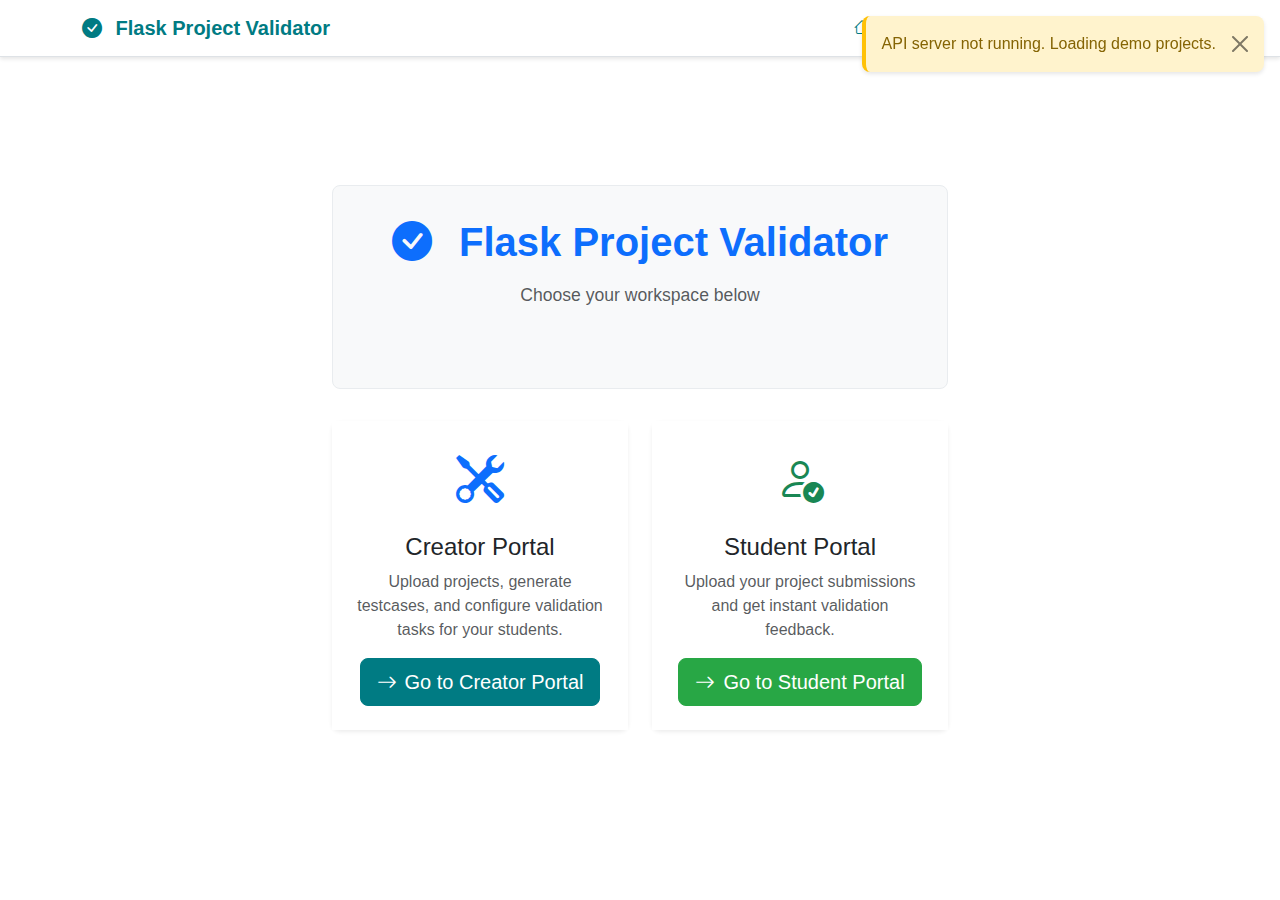
<file: Flask-app-validator/client/index.html>
<!DOCTYPE html>
<html lang="en">
<head>
    <meta charset="UTF-8">
    <meta name="viewport" content="width=device-width, initial-scale=1.0">
    <title>Flask Project Validator</title>
    
    <!-- Bootstrap CSS -->
    <link href="https://cdn.jsdelivr.net/npm/bootstrap@5.3.0/dist/css/bootstrap.min.css" rel="stylesheet">
    <!-- Bootstrap Icons -->
    <link href="https://cdn.jsdelivr.net/npm/bootstrap-icons@1.10.0/font/bootstrap-icons.css" rel="stylesheet">
    <!-- Custom CSS -->
    <link href="style.css" rel="stylesheet">
</head>
<body>
    <!-- Navigation -->
    <nav class="navbar navbar-expand-lg navbar-light bg-white">
        <div class="container">
            <a class="navbar-brand" href="#">
                <i class="bi bi-check-circle-fill me-2"></i>
                Flask Project Validator
            </a>
            <button class="navbar-toggler" type="button" data-bs-toggle="collapse" data-bs-target="#navbarNav">
                <span class="navbar-toggler-icon"></span>
            </button>
            <div class="collapse navbar-collapse" id="navbarNav">
                <ul class="navbar-nav ms-auto">
                    <li class="nav-item">
                        <a class="nav-link" href="#home" data-page="home">
                            <i class="bi bi-house me-1"></i>Home
                        </a>
                    </li>
                    <li class="nav-item">
                        <a class="nav-link" href="#creator" data-page="creator">
                            <i class="bi bi-tools me-1"></i>Creator Portal
                        </a>
                    </li>
                    <li class="nav-item">
                        <a class="nav-link" href="#student" data-page="student">
                            <i class="bi bi-person-check me-1"></i>Student Portal
                        </a>
                    </li>
                </ul>
            </div>
        </div>
    </nav>

    <!-- Main Content -->
    <main class="container-fluid">
        <!-- Home Page -->
        <div id="home-page" class="page active">
            <div class="row justify-content-center">
                <div class="col-lg-8 col-xl-6">
                    <div class="text-center py-5">
                        <div class="header-section">
                            <h1 class="display-4 fw-bold text-primary mb-3">
                                <i class="bi bi-check-circle-fill me-3"></i>
                                Flask Project Validator
                            </h1>
                            <p class="lead text-muted mb-5">Choose your workspace below</p>
                        </div>
                        
                        <div class="row g-4">
                            <div class="col-md-6">
                                <div class="card h-100 shadow-sm border-0">
                                    <div class="card-body text-center p-4">
                                        <div class="mb-3">
                                            <i class="bi bi-tools text-primary" style="font-size: 3rem;"></i>
                                        </div>
                                        <h4 class="card-title">Creator Portal</h4>
                                        <p class="card-text text-muted">
                                            Upload projects, generate testcases, and configure validation tasks for your students.
                                        </p>
                                        <button class="btn btn-primary btn-lg" onclick="showPage('creator')">
                                            <i class="bi bi-arrow-right me-2"></i>Go to Creator Portal
                                        </button>
                                    </div>
                                </div>
                            </div>
                            
                            <div class="col-md-6">
                                <div class="card h-100 shadow-sm border-0">
                                    <div class="card-body text-center p-4">
                                        <div class="mb-3">
                                            <i class="bi bi-person-check text-success" style="font-size: 3rem;"></i>
                                        </div>
                                        <h4 class="card-title">Student Portal</h4>
                                        <p class="card-text text-muted">
                                            Upload your project submissions and get instant validation feedback.
                                        </p>
                                        <button class="btn btn-success btn-lg" onclick="showPage('student')">
                                            <i class="bi bi-arrow-right me-2"></i>Go to Student Portal
                                        </button>
                                    </div>
                                </div>
                            </div>
                        </div>
                    </div>
                </div>
            </div>
        </div>

        <!-- Creator Portal -->
        <div id="creator-page" class="page">
            <div class="row">
                <div class="col-12">
                    <div class="d-flex justify-content-between align-items-center mb-4">
                        <h2 class="mb-0">
                            <i class="bi bi-tools me-2"></i>Creator Portal
                        </h2>
                        <button class="btn btn-outline-secondary" onclick="showPage('home')">
                            <i class="bi bi-arrow-left me-1"></i>Back to Home
                        </button>
                    </div>
                </div>
            </div>

            <!-- Project Upload Section -->
            <div class="row mb-4">
                <div class="col-12">
                    <div class="card">
                        <div class="card-header">
                            <h5 class="mb-0">
                                <i class="bi bi-cloud-upload me-2"></i>Upload Base Project ZIP
                            </h5>
                        </div>
                        <div class="card-body">
                            <div class="mb-3">
                                <input type="file" class="form-control" id="projectZip" accept=".zip">
                                <div class="form-text">Upload a ZIP file containing your Flask project structure</div>
                            </div>
                            <button class="btn btn-primary" onclick="uploadProject()">
                                <i class="bi bi-upload me-2"></i>Upload Project
                            </button>
                        </div>
                    </div>
                </div>
            </div>

            <!-- Project Analysis and Configuration -->
            <div id="project-analysis" class="row" style="display: none;">
                <div class="col-lg-4">
                    <!-- File Structure -->
                    <div class="card mb-4">
                        <div class="card-header">
                            <h5 class="mb-0">
                                <i class="bi bi-folder me-2"></i>Project File Structure
                            </h5>
                        </div>
                        <div class="card-body">
                            <div id="file-tree" class="file-tree">
                                <!-- File tree will be populated here -->
                            </div>
                        </div>
                    </div>

                    <!-- Auto-generate Testcases -->
                    <div class="card mb-4">
                        <div class="card-header">
                            <h5 class="mb-0">
                                <i class="bi bi-gear me-2"></i>Auto-generate Testcases
                            </h5>
                        </div>
                        <div class="card-body">
                            <div class="mb-3">
                                <label class="form-label">Generation Method</label>
                                <select class="form-select" id="generationMethod">
                                    <option value="AI">AI (Gemini) - Recommended</option>
                                    <option value="PARSER">Parser-based Fallback</option>
                                </select>
                            </div>
                            <div class="d-grid gap-2">
                                <button class="btn btn-success" onclick="generateTestcases()">
                                    <i class="bi bi-magic me-2"></i>Generate Testcases
                                </button>
                                <button class="btn btn-primary" onclick="runComprehensiveVerification()">
                                    <i class="bi bi-clipboard-check me-2"></i>Run Comprehensive Verification
                                </button>
                            </div>
                        </div>
                    </div>
                </div>

                <div class="col-lg-4">
                    <!-- Task Configuration -->
                    <div class="card">
                        <div class="card-header">
                            <h5 class="mb-0">
                                <i class="bi bi-list-task me-2"></i>Task Configuration
                            </h5>
                        </div>
                        <div class="card-body">
                            <div id="task-configuration">
                                <div class="text-center text-muted py-4">
                                    <i class="bi bi-info-circle me-2"></i>
                                    Upload a project and generate testcases to configure tasks
                                </div>
                            </div>
                            
                            <!-- Comprehensive Verification Results -->
                            <div id="comprehensive-results" class="mt-4" style="display: none;">
                                <!-- Comprehensive verification results will be populated by JavaScript -->
                            </div>
                        </div>
                    </div>
                </div>

                <div class="col-lg-4">
                    <!-- Code Preview -->
                    <div class="card">
                        <div class="card-header">
                            <h5 class="mb-0">
                                <i class="bi bi-code-square me-2"></i>Code Preview
                            </h5>
                        </div>
                        <div class="card-body">
                            <div id="code-preview" class="code-preview">
                                <div class="text-center text-muted py-4">
                                    <i class="bi bi-file-earmark-code me-2"></i>
                                    Click a file to preview its content
                                </div>
                            </div>
                        </div>
                    </div>
                </div>
            </div>
        </div>

        <!-- Student Portal -->
        <div id="student-page" class="page">
            <div class="row">
                <div class="col-12">
                    <div class="d-flex justify-content-between align-items-center mb-4">
                        <h2 class="mb-0">
                            <i class="bi bi-person-check me-2"></i>Student Task Validator
                        </h2>
                        <div>
                            <button class="btn btn-outline-secondary me-2" onclick="refreshProjects()">
                                <i class="bi bi-arrow-clockwise me-1"></i>Refresh
                            </button>
                            <button class="btn btn-outline-secondary" onclick="showPage('home')">
                                <i class="bi bi-arrow-left me-1"></i>Back to Home
                            </button>
                        </div>
                    </div>
                </div>
            </div>

            <!-- Project Selection -->
            <div class="row mb-4">
                <div class="col-lg-6">
                    <div class="card">
                        <div class="card-header">
                            <h5 class="mb-0">
                                <i class="bi bi-folder me-2"></i>Select Project
                            </h5>
                        </div>
                        <div class="card-body">
                            <div class="mb-3">
                                <label class="form-label">Available Projects</label>
                                <select class="form-select" id="projectSelect">
                                    <option value="">Loading projects...</option>
                                </select>
                            </div>
                            <div class="mb-3">
                                <label class="form-label">Student ID</label>
                                <input type="text" class="form-control" id="studentId" value="student_001" placeholder="Enter your student ID">
                            </div>
                        </div>
                    </div>
                </div>

                <div class="col-lg-6">
                    <div class="card">
                        <div class="card-header">
                            <h5 class="mb-0">
                                <i class="bi bi-graph-up me-2"></i>Your Progress
                            </h5>
                        </div>
                        <div class="card-body">
                            <div class="row text-center">
                                <div class="col-3">
                                    <div class="metric">
                                        <div class="metric-value" id="completedTasks">0</div>
                                        <div class="metric-label">Completed</div>
                                    </div>
                                </div>
                                <div class="col-3">
                                    <div class="metric">
                                        <div class="metric-value" id="currentTask">1</div>
                                        <div class="metric-label">Current</div>
                                    </div>
                                </div>
                                <div class="col-3">
                                    <div class="metric">
                                        <div class="metric-value" id="totalScore">0</div>
                                        <div class="metric-label">Score</div>
                                    </div>
                                </div>
                                <div class="col-3">
                                    <div class="metric">
                                        <div class="metric-value" id="lastUpdated">-</div>
                                        <div class="metric-label">Updated</div>
                                    </div>
                                </div>
                            </div>
                        </div>
                    </div>
                </div>
            </div>

            <!-- Current Task -->
            <div id="current-task-section" class="row mb-4" style="display: none;">
                <div class="col-lg-6">
                    <div class="card">
                        <div class="card-header">
                            <h5 class="mb-0">
                                <i class="bi bi-check-circle me-2"></i>Current Task
                            </h5>
                        </div>
                        <div class="card-body">
                            <div id="current-task-content">
                                <!-- Current task content will be populated here -->
                            </div>
                        </div>
                    </div>
                </div>

                <div class="col-lg-6">
                    <div class="card">
                        <div class="card-header">
                            <h5 class="mb-0">
                                <i class="bi bi-cloud-upload me-2"></i>Upload Your Project
                            </h5>
                        </div>
                        <div class="card-body">
                            <div class="mb-3">
                                <input type="file" class="form-control" id="studentZip" accept=".zip">
                                <div class="form-text">Upload your project ZIP file</div>
                            </div>
                            <div class="d-grid gap-2">
                                <button class="btn btn-primary" onclick="validateSubmission()">
                                    <i class="bi bi-check-circle me-2"></i>Validate
                                </button>
                                <button class="btn btn-success" onclick="submitTask()">
                                    <i class="bi bi-send me-2"></i>Submit
                                </button>
                                <button class="btn btn-outline-secondary" onclick="reuploadProject()">
                                    <i class="bi bi-arrow-clockwise me-2"></i>Re-upload
                                </button>
                            </div>
                        </div>
                    </div>
                </div>
            </div>

            <!-- All Tasks -->
            <div id="all-tasks-section" class="row">
                <div class="col-12">
                    <div class="card">
                        <div class="card-header">
                            <h5 class="mb-0">
                                <i class="bi bi-list-task me-2"></i>All Tasks
                            </h5>
                        </div>
                        <div class="card-body">
                            <div id="all-tasks-content">
                                <!-- All tasks will be populated here -->
                            </div>
                        </div>
                    </div>
                </div>
            </div>
        </div>
    </main>


    <!-- Alert Container -->
    <div id="alert-container" class="position-fixed top-0 end-0 p-3" style="z-index: 1050;"></div>

    <!-- Bootstrap JS -->
    <script src="https://cdn.jsdelivr.net/npm/bootstrap@5.3.0/dist/js/bootstrap.bundle.min.js"></script>
    <!-- Custom JS -->
    <script src="script.js"></script>
</body>
</html>
</file>
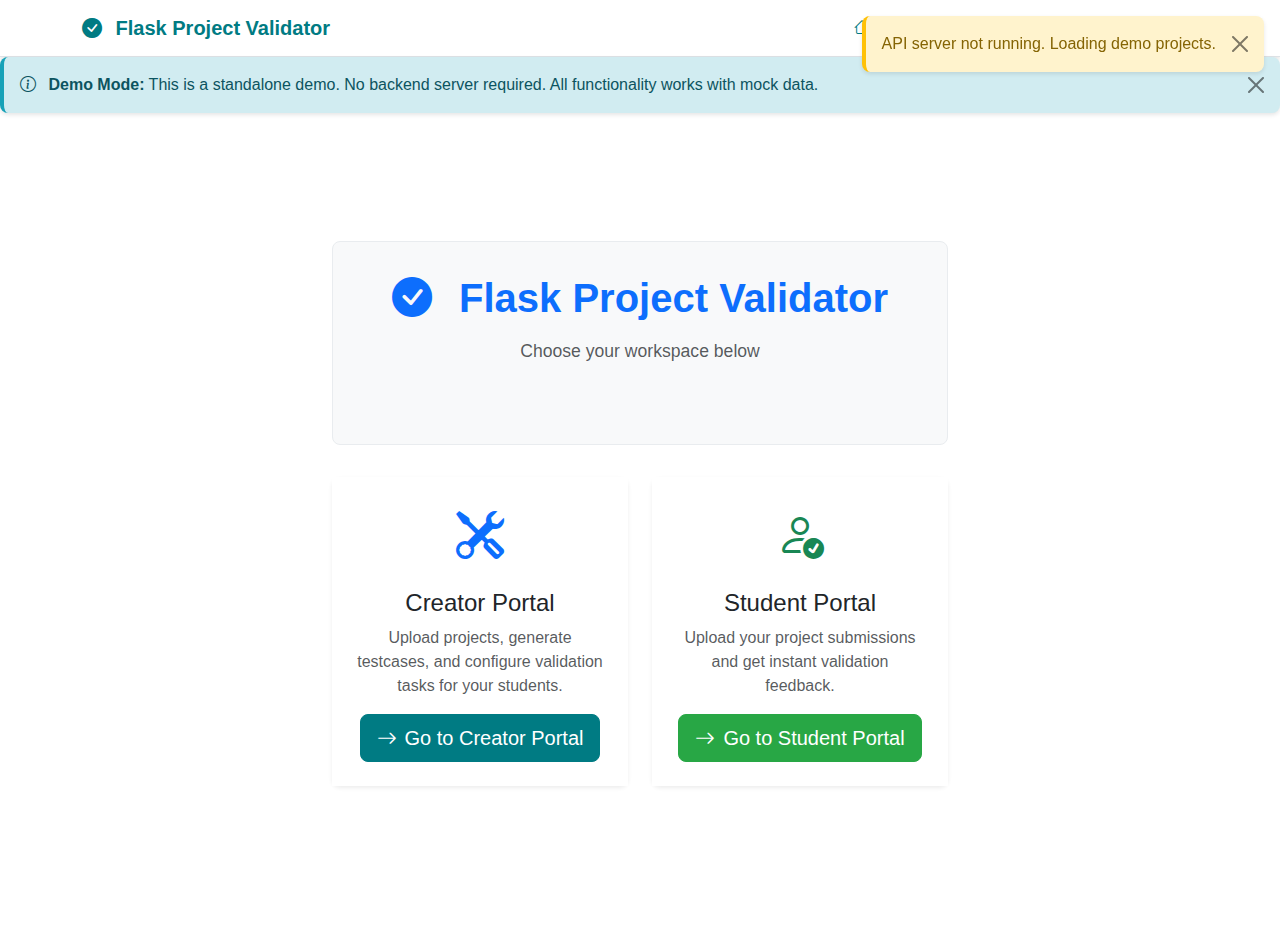
<file: Flask-app-validator/client/demo.html>
<!DOCTYPE html>
<html lang="en">
<head>
    <meta charset="UTF-8">
    <meta name="viewport" content="width=device-width, initial-scale=1.0">
    <title>Flask Project Validator - Demo Mode</title>
    
    <!-- Bootstrap CSS -->
    <link href="https://cdn.jsdelivr.net/npm/bootstrap@5.3.0/dist/css/bootstrap.min.css" rel="stylesheet">
    <!-- Bootstrap Icons -->
    <link href="https://cdn.jsdelivr.net/npm/bootstrap-icons@1.10.0/font/bootstrap-icons.css" rel="stylesheet">
    <!-- Custom CSS -->
    <link href="style.css" rel="stylesheet">
</head>
<body>
    <!-- Navigation -->
    <nav class="navbar navbar-expand-lg navbar-dark bg-primary">
        <div class="container">
            <a class="navbar-brand" href="#">
                <i class="bi bi-check-circle-fill me-2"></i>
                Flask Project Validator
            </a>
            <button class="navbar-toggler" type="button" data-bs-toggle="collapse" data-bs-target="#navbarNav">
                <span class="navbar-toggler-icon"></span>
            </button>
            <div class="collapse navbar-collapse" id="navbarNav">
                <ul class="navbar-nav ms-auto">
                    <li class="nav-item">
                        <a class="nav-link" href="#home" data-page="home">
                            <i class="bi bi-house me-1"></i>Home
                        </a>
                    </li>
                    <li class="nav-item">
                        <a class="nav-link" href="#creator" data-page="creator">
                            <i class="bi bi-tools me-1"></i>Creator Portal
                        </a>
                    </li>
                    <li class="nav-item">
                        <a class="nav-link" href="#student" data-page="student">
                            <i class="bi bi-person-check me-1"></i>Student Portal
                        </a>
                    </li>
                </ul>
            </div>
        </div>
    </nav>

    <!-- Demo Mode Banner -->
    <div class="alert alert-info alert-dismissible fade show mb-0" role="alert">
        <i class="bi bi-info-circle me-2"></i>
        <strong>Demo Mode:</strong> This is a standalone demo. No backend server required. All functionality works with mock data.
        <button type="button" class="btn-close" data-bs-dismiss="alert"></button>
    </div>

    <!-- Main Content -->
    <main class="container-fluid">
        <!-- Home Page -->
        <div id="home-page" class="page active">
            <div class="row justify-content-center">
                <div class="col-lg-8 col-xl-6">
                    <div class="text-center py-5">
                        <div class="header-section">
                            <h1 class="display-4 fw-bold text-primary mb-3">
                                <i class="bi bi-check-circle-fill me-3"></i>
                                Flask Project Validator
                            </h1>
                            <p class="lead text-muted mb-5">Choose your workspace below</p>
                        </div>
                        
                        <div class="row g-4">
                            <div class="col-md-6">
                                <div class="card h-100 shadow-sm border-0">
                                    <div class="card-body text-center p-4">
                                        <div class="mb-3">
                                            <i class="bi bi-tools text-primary" style="font-size: 3rem;"></i>
                                        </div>
                                        <h4 class="card-title">Creator Portal</h4>
                                        <p class="card-text text-muted">
                                            Upload projects, generate testcases, and configure validation tasks for your students.
                                        </p>
                                        <button class="btn btn-primary btn-lg" onclick="showPage('creator')">
                                            <i class="bi bi-arrow-right me-2"></i>Go to Creator Portal
                                        </button>
                                    </div>
                                </div>
                            </div>
                            
                            <div class="col-md-6">
                                <div class="card h-100 shadow-sm border-0">
                                    <div class="card-body text-center p-4">
                                        <div class="mb-3">
                                            <i class="bi bi-person-check text-success" style="font-size: 3rem;"></i>
                                        </div>
                                        <h4 class="card-title">Student Portal</h4>
                                        <p class="card-text text-muted">
                                            Upload your project submissions and get instant validation feedback.
                                        </p>
                                        <button class="btn btn-success btn-lg" onclick="showPage('student')">
                                            <i class="bi bi-arrow-right me-2"></i>Go to Student Portal
                                        </button>
                                    </div>
                                </div>
                            </div>
                        </div>
                    </div>
                </div>
            </div>
        </div>

        <!-- Creator Portal -->
        <div id="creator-page" class="page">
            <div class="row">
                <div class="col-12">
                    <div class="d-flex justify-content-between align-items-center mb-4">
                        <h2 class="mb-0">
                            <i class="bi bi-tools me-2"></i>Creator Portal
                        </h2>
                        <button class="btn btn-outline-secondary" onclick="showPage('home')">
                            <i class="bi bi-arrow-left me-1"></i>Back to Home
                        </button>
                    </div>
                </div>
            </div>

            <!-- Project Upload Section -->
            <div class="row mb-4">
                <div class="col-12">
                    <div class="card">
                        <div class="card-header">
                            <h5 class="mb-0">
                                <i class="bi bi-cloud-upload me-2"></i>Upload Base Project ZIP
                            </h5>
                        </div>
                        <div class="card-body">
                            <div class="mb-3">
                                <input type="file" class="form-control" id="projectZip" accept=".zip">
                                <div class="form-text">Upload a ZIP file containing your Flask project structure</div>
                            </div>
                            <button class="btn btn-primary" onclick="uploadProject()">
                                <i class="bi bi-upload me-2"></i>Upload Project
                            </button>
                        </div>
                    </div>
                </div>
            </div>

            <!-- Project Analysis and Configuration -->
            <div id="project-analysis" class="row" style="display: none;">
                <div class="col-lg-6">
                    <!-- File Structure -->
                    <div class="card mb-4">
                        <div class="card-header">
                            <h5 class="mb-0">
                                <i class="bi bi-folder me-2"></i>Project File Structure
                            </h5>
                        </div>
                        <div class="card-body">
                            <div id="file-tree" class="file-tree">
                                <!-- File tree will be populated here -->
                            </div>
                        </div>
                    </div>

                    <!-- Auto-generate Testcases -->
                    <div class="card mb-4">
                        <div class="card-header">
                            <h5 class="mb-0">
                                <i class="bi bi-gear me-2"></i>Auto-generate Testcases
                            </h5>
                        </div>
                        <div class="card-body">
                            <div class="mb-3">
                                <label class="form-label">Generation Method</label>
                                <select class="form-select" id="generationMethod">
                                    <option value="AI">AI (Gemini) - Recommended</option>
                                    <option value="PARSER">Parser-based Fallback</option>
                                </select>
                            </div>
                            <button class="btn btn-success" onclick="generateTestcases()">
                                <i class="bi bi-magic me-2"></i>Generate Testcases
                            </button>
                        </div>
                    </div>
                </div>

                <div class="col-lg-6">
                    <!-- Task Configuration -->
                    <div class="card">
                        <div class="card-header">
                            <h5 class="mb-0">
                                <i class="bi bi-list-task me-2"></i>Task Configuration
                            </h5>
                        </div>
                        <div class="card-body">
                            <div id="task-configuration">
                                <div class="text-center text-muted py-4">
                                    <i class="bi bi-info-circle me-2"></i>
                                    Upload a project and generate testcases to configure tasks
                                </div>
                            </div>
                        </div>
                    </div>
                </div>
            </div>
        </div>

        <!-- Student Portal -->
        <div id="student-page" class="page">
            <div class="row">
                <div class="col-12">
                    <div class="d-flex justify-content-between align-items-center mb-4">
                        <h2 class="mb-0">
                            <i class="bi bi-person-check me-2"></i>Student Task Validator
                        </h2>
                        <div>
                            <button class="btn btn-outline-secondary me-2" onclick="refreshProjects()">
                                <i class="bi bi-arrow-clockwise me-1"></i>Refresh
                            </button>
                            <button class="btn btn-outline-secondary" onclick="showPage('home')">
                                <i class="bi bi-arrow-left me-1"></i>Back to Home
                            </button>
                        </div>
                    </div>
                </div>
            </div>

            <!-- Project Selection -->
            <div class="row mb-4">
                <div class="col-lg-6">
                    <div class="card">
                        <div class="card-header">
                            <h5 class="mb-0">
                                <i class="bi bi-folder me-2"></i>Select Project
                            </h5>
                        </div>
                        <div class="card-body">
                            <div class="mb-3">
                                <label class="form-label">Available Projects</label>
                                <select class="form-select" id="projectSelect">
                                    <option value="">Loading projects...</option>
                                </select>
                            </div>
                            <div class="mb-3">
                                <label class="form-label">Student ID</label>
                                <input type="text" class="form-control" id="studentId" value="student_001" placeholder="Enter your student ID">
                            </div>
                        </div>
                    </div>
                </div>

                <div class="col-lg-6">
                    <div class="card">
                        <div class="card-header">
                            <h5 class="mb-0">
                                <i class="bi bi-graph-up me-2"></i>Your Progress
                            </h5>
                        </div>
                        <div class="card-body">
                            <div class="row text-center">
                                <div class="col-3">
                                    <div class="metric">
                                        <div class="metric-value" id="completedTasks">0</div>
                                        <div class="metric-label">Completed</div>
                                    </div>
                                </div>
                                <div class="col-3">
                                    <div class="metric">
                                        <div class="metric-value" id="currentTask">1</div>
                                        <div class="metric-label">Current</div>
                                    </div>
                                </div>
                                <div class="col-3">
                                    <div class="metric">
                                        <div class="metric-value" id="totalScore">0</div>
                                        <div class="metric-label">Score</div>
                                    </div>
                                </div>
                                <div class="col-3">
                                    <div class="metric">
                                        <div class="metric-value" id="lastUpdated">-</div>
                                        <div class="metric-label">Updated</div>
                                    </div>
                                </div>
                            </div>
                        </div>
                    </div>
                </div>
            </div>

            <!-- Current Task -->
            <div id="current-task-section" class="row mb-4" style="display: none;">
                <div class="col-lg-6">
                    <div class="card">
                        <div class="card-header">
                            <h5 class="mb-0">
                                <i class="bi bi-check-circle me-2"></i>Current Task
                            </h5>
                        </div>
                        <div class="card-body">
                            <div id="current-task-content">
                                <!-- Current task content will be populated here -->
                            </div>
                        </div>
                    </div>
                </div>

                <div class="col-lg-6">
                    <div class="card">
                        <div class="card-header">
                            <h5 class="mb-0">
                                <i class="bi bi-cloud-upload me-2"></i>Upload Your Project
                            </h5>
                        </div>
                        <div class="card-body">
                            <div class="mb-3">
                                <input type="file" class="form-control" id="studentZip" accept=".zip">
                                <div class="form-text">Upload your project ZIP file</div>
                            </div>
                            <div class="d-grid gap-2">
                                <button class="btn btn-primary" onclick="validateSubmission()">
                                    <i class="bi bi-check-circle me-2"></i>Validate
                                </button>
                                <button class="btn btn-success" onclick="submitTask()">
                                    <i class="bi bi-send me-2"></i>Submit
                                </button>
                                <button class="btn btn-outline-secondary" onclick="reuploadProject()">
                                    <i class="bi bi-arrow-clockwise me-2"></i>Re-upload
                                </button>
                            </div>
                        </div>
                    </div>
                </div>
            </div>

            <!-- All Tasks -->
            <div id="all-tasks-section" class="row">
                <div class="col-12">
                    <div class="card">
                        <div class="card-header">
                            <h5 class="mb-0">
                                <i class="bi bi-list-task me-2"></i>All Tasks
                            </h5>
                        </div>
                        <div class="card-body">
                            <div id="all-tasks-content">
                                <!-- All tasks will be populated here -->
                            </div>
                        </div>
                    </div>
                </div>
            </div>
        </div>
    </main>

    <!-- Loading Modal -->
    <div class="modal fade" id="loadingModal" tabindex="-1" data-bs-backdrop="static" data-bs-keyboard="false">
        <div class="modal-dialog modal-dialog-centered">
            <div class="modal-content">
                <div class="modal-body text-center py-4">
                    <div class="spinner-border text-primary mb-3" role="status">
                        <span class="visually-hidden">Loading...</span>
                    </div>
                    <h5 id="loadingText">Processing...</h5>
                    <p class="text-muted mb-0" id="loadingSubtext">Please wait while we process your request</p>
                </div>
            </div>
        </div>
    </div>

    <!-- Alert Container -->
    <div id="alert-container" class="position-fixed top-0 end-0 p-3" style="z-index: 1050;"></div>

    <!-- Bootstrap JS -->
    <script src="https://cdn.jsdelivr.net/npm/bootstrap@5.3.0/dist/js/bootstrap.bundle.min.js"></script>
    <!-- Custom JS -->
    <script src="script.js"></script>
</body>
</html>
</file>
<file: Flask-app-validator/client/style.css>
/* Flask Project Validator - Custom Styles */

/* Global Styles - Light Mode */
body {
    background-color: #ffffff;
    color: #212529;
    font-family: 'Segoe UI', Tahoma, Geneva, Verdana, sans-serif;
}

/* Light mode color scheme */
:root {
    --bg-primary: #ffffff;
    --bg-secondary: #f8f9fa;
    --bg-tertiary: #e9ecef;
    --text-primary: #212529;
    --text-secondary: #6c757d;
    --text-muted: #868e96;
    --border-color: #dee2e6;
    --border-light: #e9ecef;
    --shadow-light: rgba(0, 0, 0, 0.1);
    --shadow-medium: rgba(0, 0, 0, 0.15);
}

/* Page Navigation */
.page {
    display: none !important;
    min-height: calc(100vh - 76px);
    padding: 2rem 0;
    background-color: var(--bg-primary);
}

.page.active {
    display: block !important;
}

/* Navigation */
.navbar {
    background-color: var(--bg-primary) !important;
    border-bottom: 1px solid var(--border-color);
    box-shadow: 0 2px 4px var(--shadow-light);
}

.navbar-brand {
    color: #007b83 !important;
    font-weight: 600;
}

.nav-link {
    color: var(--text-primary) !important;
    transition: color 0.3s ease;
}

.nav-link:hover {
    color: #007b83 !important;
}

.nav-link.active {
    color: #007b83 !important;
    font-weight: 500;
}

/* Header Section */
.header-section {
    text-align: center;
    margin-top: 3rem;
    margin-bottom: 2rem;
    background: var(--bg-secondary);
    padding: 2rem;
    border-radius: 0.5rem;
    border: 1px solid var(--border-light);
}

.header-section h1 {
    color: #007b83;
    font-size: 2.5rem;
    font-weight: 600;
    margin-bottom: 1rem;
}

.header-section p {
    color: var(--text-secondary);
    font-size: 1.1rem;
}

/* Cards */
.card {
    border: 1px solid var(--border-color);
    border-radius: 0.5rem;
    box-shadow: 0 2px 4px var(--shadow-light);
    transition: box-shadow 0.3s ease;
    background: var(--bg-primary);
}

.card:hover {
    box-shadow: 0 4px 8px var(--shadow-medium);
}

.card-header {
    background-color: var(--bg-secondary);
    border-bottom: 1px solid var(--border-color);
    font-weight: 600;
    color: var(--text-primary);
}

.card-body {
    background-color: var(--bg-primary);
    color: var(--text-primary);
}

/* File Tree */
.file-tree {
    max-height: 400px;
    overflow-y: auto;
    font-family: 'Courier New', monospace;
    background: var(--bg-primary);
    border: 1px solid var(--border-light);
    border-radius: 0.375rem;
    padding: 0.5rem;
}

.file-tree-item {
    padding: 4px 8px;
    border-radius: 4px;
    margin: 2px 0;
    cursor: pointer;
    transition: background-color 0.2s ease;
}

.file-tree-item:hover {
    background-color: var(--bg-secondary);
}

.file-tree-item.directory {
    font-weight: bold;
    color: #007b83;
}

.file-tree-item.file {
    color: var(--text-secondary);
}

.file-name {
    font-size: 0.9rem;
}

/* Metrics */
.metric {
    text-align: center;
}

.metric-value {
    font-size: 1.5rem;
    font-weight: bold;
    color: #007b83;
}

.metric-label {
    font-size: 0.8rem;
    color: #6c757d;
    text-transform: uppercase;
    letter-spacing: 0.5px;
}

/* Buttons */
.btn {
    font-weight: 500;
    border-radius: 8px;
    transition: all 0.3s ease;
}

.btn-primary {
    background-color: #007b83;
    border-color: #007b83;
}

.btn-primary:hover {
    background-color: #005f66;
    border-color: #005f66;
}

.btn-success {
    background-color: #28a745;
    border-color: #28a745;
}

.btn-success:hover {
    background-color: #218838;
    border-color: #1e7e34;
}

/* Forms */
.form-control, .form-select {
    border-radius: 6px;
    border: 1px solid var(--border-color);
    background-color: var(--bg-primary);
    color: var(--text-primary);
    transition: border-color 0.3s ease, box-shadow 0.3s ease;
}

.form-control:focus, .form-select:focus {
    border-color: #007b83;
    box-shadow: 0 0 0 0.2rem rgba(0, 123, 131, 0.25);
    background-color: var(--bg-primary);
}

.form-label {
    color: var(--text-primary);
    font-weight: 500;
}

/* Alerts */
.alert {
    border-radius: 8px;
    border: none;
    box-shadow: 0 2px 4px var(--shadow-light);
}

.alert-success {
    background-color: #d4edda;
    color: #155724;
    border-left: 4px solid #28a745;
}

.alert-danger {
    background-color: #f8d7da;
    color: #721c24;
    border-left: 4px solid #dc3545;
}

.alert-warning {
    background-color: #fff3cd;
    color: #856404;
    border-left: 4px solid #ffc107;
}

.alert-info {
    background-color: #d1ecf1;
    color: #0c5460;
    border-left: 4px solid #17a2b8;
}

/* Task Status Indicators */
.task-status {
    display: inline-flex;
    align-items: center;
    padding: 4px 8px;
    border-radius: 12px;
    font-size: 0.8rem;
    font-weight: 500;
}

.task-status.completed {
    background-color: #d4edda;
    color: #155724;
}

.task-status.pending {
    background-color: #fff3cd;
    color: #856404;
}

.task-status.current {
    background-color: #d1ecf1;
    color: #0c5460;
}

.task-status.locked {
    background-color: var(--bg-tertiary);
    color: var(--text-muted);
}

/* Progress Indicators */
.progress-ring {
    width: 60px;
    height: 60px;
}

.progress-ring circle {
    fill: transparent;
    stroke-width: 4;
    stroke-linecap: round;
    transform: rotate(-90deg);
    transform-origin: 50% 50%;
}

.progress-ring .background {
    stroke: #e9ecef;
}

.progress-ring .progress {
    stroke: #007b83;
    transition: stroke-dasharray 0.3s ease;
}

/* Loading States */
.loading-spinner {
    display: inline-block;
    width: 20px;
    height: 20px;
    border: 3px solid #f3f3f3;
    border-top: 3px solid #007b83;
    border-radius: 50%;
    animation: spin 1s linear infinite;
}

@keyframes spin {
    0% { transform: rotate(0deg); }
    100% { transform: rotate(360deg); }
}

/* File Upload Areas */
.file-upload-area {
    border: 2px dashed #ced4da;
    border-radius: 8px;
    padding: 2rem;
    text-align: center;
    transition: border-color 0.3s ease, background-color 0.3s ease;
    cursor: pointer;
}

.file-upload-area:hover {
    border-color: #007b83;
    background-color: #f8f9fa;
}

.file-upload-area.dragover {
    border-color: #007b83;
    background-color: #e7f3f4;
}

/* Task Configuration */
.task-config-item {
    border: 1px solid #dee2e6;
    border-radius: 8px;
    padding: 1rem;
    margin-bottom: 1rem;
    background-color: #fff;
}

.task-config-item:hover {
    border-color: #007b83;
    box-shadow: 0 2px 4px rgba(0,0,0,0.1);
}

/* Validation Results */
.validation-result {
    padding: 1rem;
    border-radius: 8px;
    margin: 0.5rem 0;
}

.validation-result.success {
    background-color: #d4edda;
    border-left: 4px solid #28a745;
}

.validation-result.error {
    background-color: #f8d7da;
    border-left: 4px solid #dc3545;
}

.validation-result.warning {
    background-color: #fff3cd;
    border-left: 4px solid #ffc107;
}

/* Responsive Design */
@media (max-width: 768px) {
    .page {
        padding: 1rem 0;
    }
    
    .header-section {
        margin-top: 1rem;
        margin-bottom: 1rem;
    }
    
    .header-section h1 {
        font-size: 2rem;
    }
    
    .metric-value {
        font-size: 1.2rem;
    }
    
    .file-tree {
        max-height: 300px;
    }
}

@media (max-width: 576px) {
    .container-fluid {
        padding: 0.5rem;
    }
    
    .card-body {
        padding: 1rem;
    }
    
    .btn {
        font-size: 0.9rem;
        padding: 0.5rem 1rem;
    }
}

/* Dark Mode Support */
@media (prefers-color-scheme: dark) {
    body {
        background-color: #1a1a1a;
        color: #e9ecef;
    }
    
    .card {
        background-color: #2d2d2d;
        border-color: #495057;
    }
    
    .card-header {
        background-color: #343a40;
        border-bottom-color: #495057;
    }
    
    .form-control, .form-select {
        background-color: #2d2d2d;
        border-color: #495057;
        color: #e9ecef;
    }
    
    .form-control:focus, .form-select:focus {
        background-color: #2d2d2d;
        border-color: #007b83;
        color: #e9ecef;
    }
    
    .file-tree-item:hover {
        background-color: #343a40;
    }
}

/* Animation Classes */
.fade-in {
    animation: fadeIn 0.5s ease-in;
}

@keyframes fadeIn {
    from { opacity: 0; transform: translateY(20px); }
    to { opacity: 1; transform: translateY(0); }
}

.slide-in {
    animation: slideIn 0.3s ease-out;
}

@keyframes slideIn {
    from { transform: translateX(-100%); }
    to { transform: translateX(0); }
}

/* Utility Classes */
.text-truncate-2 {
    display: -webkit-box;
    -webkit-line-clamp: 2;
    line-clamp: 2;
    -webkit-box-orient: vertical;
    overflow: hidden;
}

.text-truncate-3 {
    display: -webkit-box;
    -webkit-line-clamp: 3;
    line-clamp: 3;
    -webkit-box-orient: vertical;
    overflow: hidden;
}

.border-start-primary {
    border-left: 4px solid #007b83 !important;
}

.border-start-success {
    border-left: 4px solid #28a745 !important;
}

.border-start-danger {
    border-left: 4px solid #dc3545 !important;
}

.border-start-warning {
    border-left: 4px solid #ffc107 !important;
}

/* Custom Scrollbar */
::-webkit-scrollbar {
    width: 8px;
}

::-webkit-scrollbar-track {
    background: #f1f1f1;
    border-radius: 4px;
}

::-webkit-scrollbar-thumb {
    background: #007b83;
    border-radius: 4px;
}

::-webkit-scrollbar-thumb:hover {
    background: #005f66;
}

/* Code Preview */
.code-preview {
    max-height: 500px;
    overflow-y: auto;
    font-family: 'Courier New', monospace;
    background: var(--bg-primary);
    border: 1px solid var(--border-light);
    border-radius: 0.375rem;
    padding: 0.5rem;
}

.code-preview pre {
    margin: 0;
    padding: 1rem;
    background-color: var(--bg-secondary);
    border: 1px solid var(--border-color);
    border-radius: 0.375rem;
    font-size: 0.875rem;
    line-height: 1.5;
    color: var(--text-primary);
}

.code-preview code {
    color: var(--text-primary);
    background: none;
    padding: 0;
    font-size: inherit;
}

/* Print Styles */
@media print {
    .navbar, .btn, .modal {
        display: none !important;
    }
    
    .page {
        display: block !important;
    }
    
    .card {
        border: 1px solid #000 !important;
        box-shadow: none !important;
    }
}
</file>
